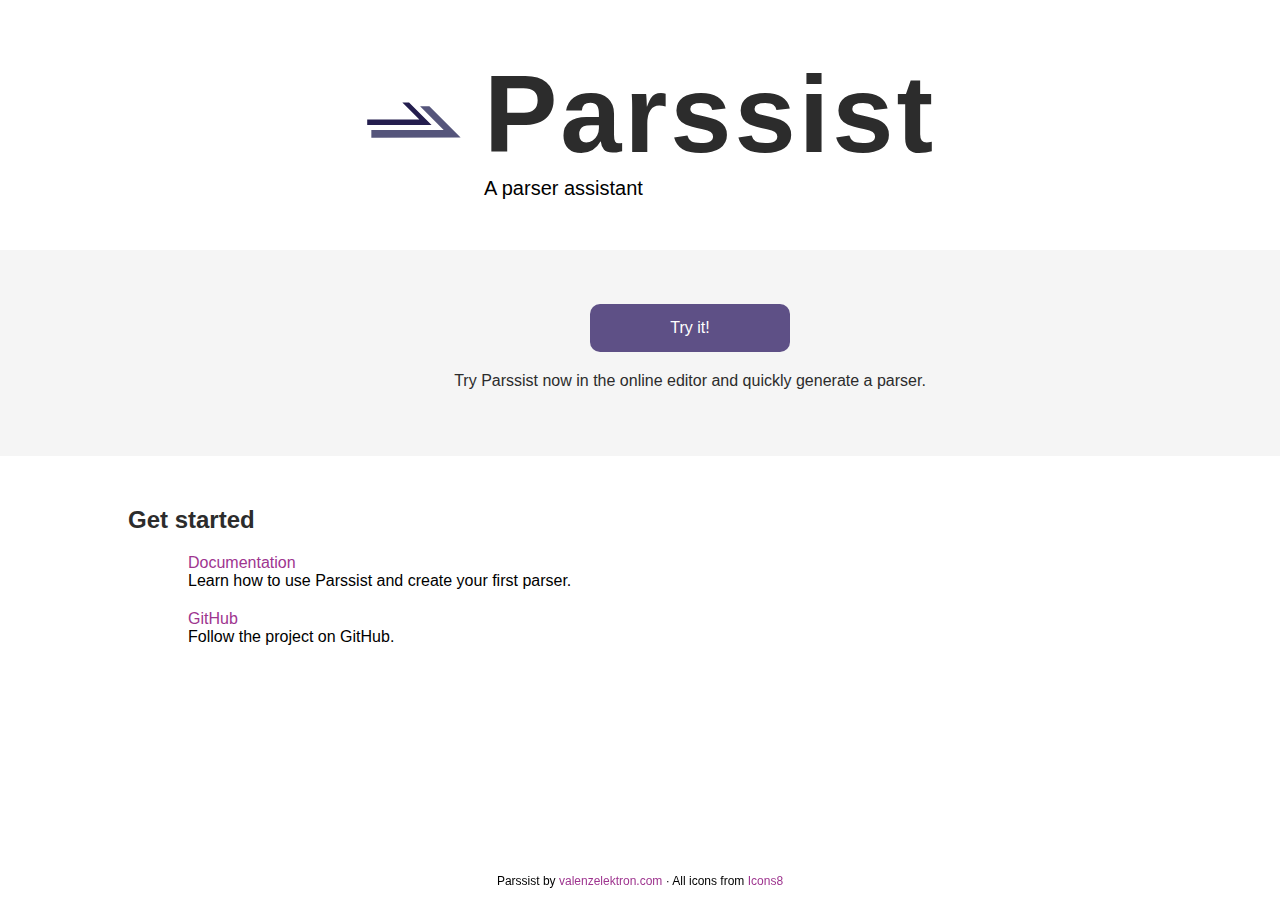
<file: web/index.html>
<!DOCTYPE html>
<html lang="en">
<head>
    <meta charset="UTF-8">
    <meta name="viewport" content="width=device-width, initial-scale=1.0">

    <title>Parssist</title>

    <link rel="shortcut icon" type="image/png" href="img/logo.png">

    <link rel="stylesheet" href="css/styles.css">
</head>
<body class="no-margin no-padding">
    <header>
        <div class="header-title main-title">
            <img class="header-title-element header-title-img" src="img/logo.svg">
            <div>
                <h1 class="header-title-element header-title-text">Parssist</h1>
                <p class="header-title-element header-title-desc">A parser assistant</p>
            </div>
        </div>
    </header>
    <main class="main-sections">
        <section class="no-margin try-it-section">
            <button onclick="window.location='parssist.html'">Try it!</button>
            <p>Try Parssist now in the online editor and quickly generate a parser.</p>
        </section>  

        <section class="get-started-section">
            <h2>Get started</h2>
            <ul>
                <li>
                    <a href="https://github.com/avatarluca/parssist/wiki/Documentation">Documentation</a>
                    <p>Learn how to use Parssist and create your first parser.</p>
                </li>
                <li>
                    <a href="https://github.com/avatarluca/parssist">GitHub</a>
                    <p>Follow the project on GitHub.</p>
                </li>
            </ul>
        </section>  
    </main>
    <footer>
        <p>
            Parssist by <a href="https://www.valenzelektron.com">valenzelektron.com</a> · All icons from <a href="https://icons8.com/">Icons8</a>  
        </p>
    </footer>
</body>
</html>
</file>
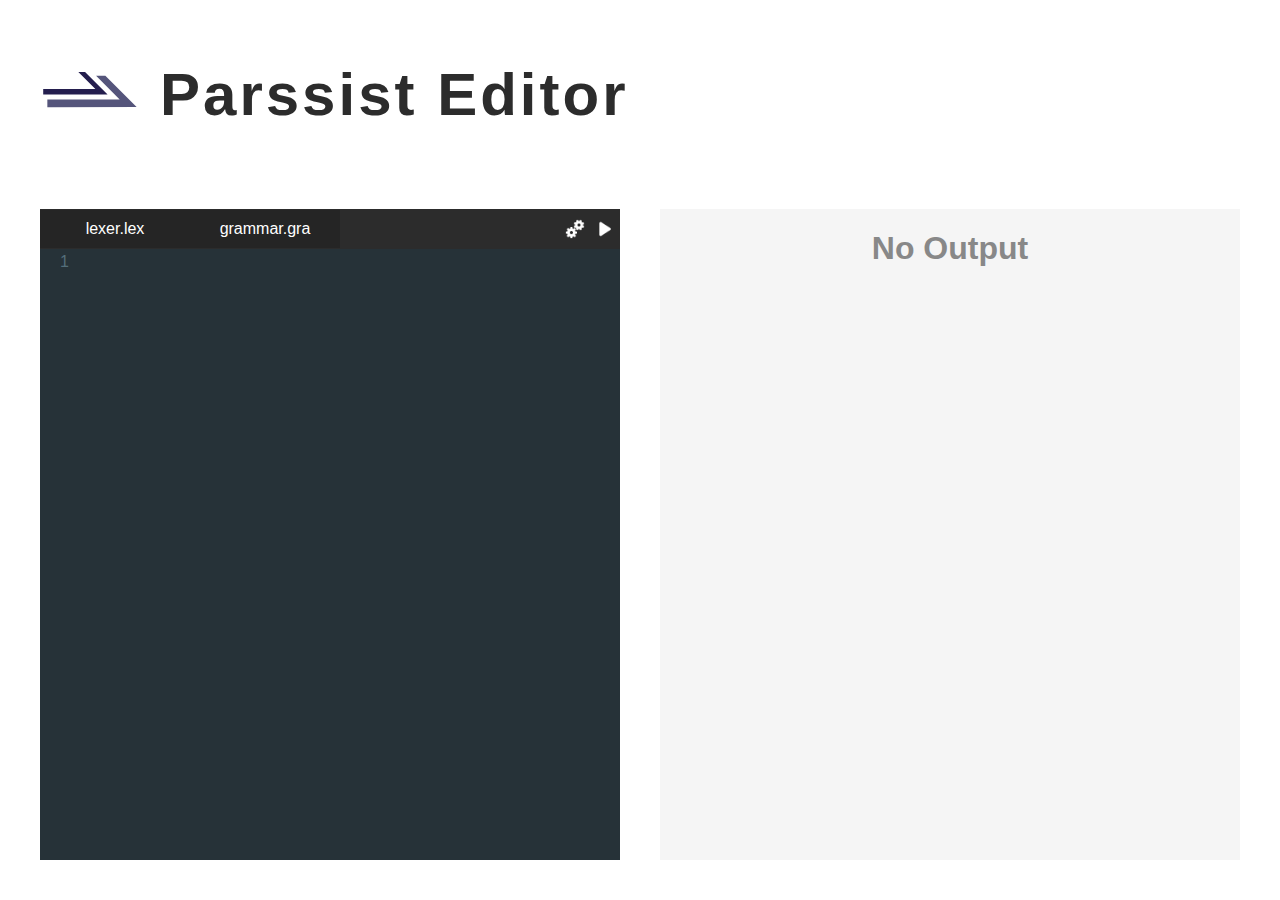
<file: web/parssist.html>
<!DOCTYPE html>
<html lang="en">
<head>
    <meta charset="UTF-8">
    <meta name="viewport" content="width=device-width, initial-scale=1.0">
    <meta http-equiv="Content-Type" content="text/html;charset=utf-8">

    <title>Parssist Editor</title>

    <link rel="shortcut icon" type="image/png" href="img/logo.png">

    <!-- D3 import -->
    <script src="libs/d3/d3.v7.min.js"></script>

    <!-- CodeMirror Import -->
    <link rel="stylesheet" href="libs/codemirror/codemirror.min.css">
    <link rel="stylesheet" href="libs/codemirror/material.min.css">
    <script src="libs/codemirror/codemirror.min.js"></script>
    <script src="libs/codemirror/javascript.min.js"></script>
    <script src="libs/codemirror/clike.min.js"></script>

    <link rel="stylesheet" href="css/styles.css">
    <link rel="stylesheet" href="css/parssist.css">

    <script type="text/javascript" charset="utf-8" src="js/parssist/output/parsetree.js"></script>
    <script type="text/javascript" charset="utf-8" src="js/parssist/runner/java/wasm/app.wasm-runtime.js"></script>
    <script type="module" src="js/parssist/index.js"></script>
</head>
<body>
    <header>
        <div class="header-title">
            <img class="header-title-element header-title-img" src="img/logo.svg">
            <h1 class="header-title-element header-title-text">Parssist Editor</h1>
        </div>
    </header>

    <main>
        <section id="editor" class="parssist-main">
            <div class="navigation">
                <div class="file-navigation">
                    <button id="open-lexer">lexer.lex</button>
                    <button id="open-grammar">grammar.gra</button>
                </div>
                <div class="run-navigation">
                    <button id="open-settings"><img src="img/settings_icon.png"></button>
                    <button id="open-run"><img src="img/play_icon.png"></button>
                </div>
            </div>
            <textarea class="scrollbar" id="codeboard"></textarea>
        </section>
        <section id="settings" class="parssist-main">
            <div class="settings-navigation">
                <button id="close-settings"><img src="img/code_icon.png"></button>
                <button id="open-samples"><img src="img/sample_icon.png"></button>
            </div>
            <div class="settings-content">
                <div class="settings-content-algorithm">
                    <h2>Parse Algorithm</h2>
                    <p>Choose the algorithm, which the generated parser should use.</p>
                    <form id="algorithm-form">
                        <div>
                            <input checked type="radio" id="algorithm-auto" name="parse-algorithm" value="auto">
                            <label for="algorithm-auto">auto</label>
                            <div class="tooltip">
                                <img class="question-mark" id="help-algorithm-auto" src="img/question_icon.png">
                                <span class="tooltiptext">This setting allows the generator to decide for itself which algorithm is best / easiest for the grammar entered.</span>
                            </div>
                            <br>
                        </div>
                        <div>
                            <input type="radio" id="algorithm-ll1" name="parse-algorithm" value="ll1">
                            <label for="algorithm-ll1">LL(1)</label>
                            <div class="tooltip">
                                <img class="question-mark" id="help-algorithm-auto" src="img/question_icon.png">
                                <span class="tooltiptext">The generated parser can determine languages that can be defined with an LL(1) grammar. It is a deterministic pushdown automaton which uses a parse table and is therefore (optimized) non-recursive. It therefore applies a top-down syntax analysis.</span>
                            </div>
                        </div>
                        <div>
                            <input type="radio" id="algorithm-slr1" name="parse-algorithm" value="slr1">
                            <label for="algorithm-slr1">SLR(1)</label>
                            <div class="tooltip">
                                <img class="question-mark" id="help-algorithm-auto" src="img/question_icon.png">
                                <span class="tooltiptext">Using a bottom-up analysis strategy (the simplest algorithm in the LR family).</span>
                            </div>
                        </div>
                    </form>
                </div>
            </div>
            <div class="settings-content-output">
                <h2>Output</h2>
                <h3>Format</h3>
                <form>
                    <input checked type="checkbox" id="output-parsetree" name="output-parsetree" value="parsetree">
                    <label for="output-parsetree">Parsetree</label><br>
                    <input checked type="checkbox" id="output-tokentable" name="output-tokentable" value="tokentable">
                    <label for="output-tokentable">Tokentable</label><br>
                    <input checked type="checkbox" id="output-validation" name="output-validation" value="validation">
                    <label for="output-validation">Validation</label><br>
                </form>
                <h3>Generated Code</h3>
                <form>
                    <lable>Select the output language:</lable>
                    <select id="output-language" name="output-language">
                        <option value="Java14">Java (> 14)</option>
                    </select>
                </form>
                <br />
                <form>
                    <lable>Parser name:</lable>
                    <input type="text" id="parser-name" name="parser-name" value="Parser">
                    <br />
                    <lable>Module name:</lable>
                    <input type="text" id="module-name" name="module-name" value="parssist.Parser">
                </form>
            </div>  
        </section>
        <section id="output" class="parssist-main scrollbar">
            <div id="output-banner">
                <h1 id="output-banner-no-output">No Output</h1>
            </div>
            <div id="results" class="scrollbar">
                <div id="validation">
                    <p id="validation-title">Input</p>
                    <p id="validation-board"></p>
                </div>
                <div id="parsetree">
                    <div class="navigation parsetree-navigation-board">
                        <div class="parsetree-navigation">
                            <button id="open-download-json"><img src="img/download_icon.png"></button>
                        </div>
                    </div>
                    <p id="parsetree-title">Parse Tree</p>
                    <div id="parsetree-board"></div>
                </div>
                <div id="tokentable">
                    <table id="tokentable-lex">
                        <tbody id="tokentable-lex-body">
                            <caption>
                                Tokentype lex list
                            </caption>
                            <tr class="table-head">
                                <td>pos</td>
                                <td>type</td>
                                <td>regex</td>
                                <td>priority</td>
                                <td>ignore</td>
                            </tr>
                        </tbody>
                    </table>
                    <table id="tokentable-tokens">
                        <tbody id="tokentable-tokens-body">
                            <caption>
                                Tokens with ignorables list
                            </caption>
                            <tr class="table-head">
                                <td>pos</td>
                                <td>type</td>
                                <td>symbol</td>
                            </tr>
                        </tbody>
                    </table>
                </div>
                <div id="generator">
                    <div class="navigation generator-navigation">
                        <div class="parser-navigation">
                            <button id="open-download"><img src="img/download_icon.png"></button>
                        </div>
                        <p>Generated Parser</p>
                    </div>
                    <textarea id="outputboard" class="scrollbar"></textarea>
                </div>
            </div>
        </section>
    </main>

    <div id="saveModal" class="modal">
        <div class="modal-content">
            <span class="close">&times;</span>
            <p>Do you want to save the lexer- and grammarcode as files?</p>
            <button id="saveChanges">Save</button>
            <button id="discardChanges">Discard</button>
        </div>
    </div>

    <div id="samplesChooser" class="modal">
        <div class="samples-modal">
            <h1 class="samples-modal-title">Choose a sample</h1>
            <p class="samples-modal-desc">To test parssist quickly you can use one of the following samples.</p>
            <table class="sample-option" id="open-sample-1">
                <tbody>
                    <caption>
                        Parenthesis checker
                    </caption>
                    <tr>
                        <td>
                            <textarea class="lex-sample scrollbar" id="lex-sample-1"></textarea>
                        </td>
                        <td>
                            <textarea class="grammar-sample scrollbar" id="gra-sample-1"></textarea>
                        </td>
                    </tr>
                    <tr>
                        <td>
                            <p>
                                An LL(1) grammar of balanced parentheses. 
                            </p>
                        </td>
                    </tr>
                </tbody>
            </table>
            <table class="sample-option" id="open-sample-2">
                <tbody>
                    <caption>
                        Arithmetic expressions 1
                    </caption>
                    <tr>
                        <td>
                            <textarea class="lex-sample scrollbar" id="lex-sample-2"></textarea>
                        </td>
                        <td>
                            <textarea class="grammar-sample scrollbar" id="gra-sample-2"></textarea>
                        </td>
                    </tr>
                    <tr>
                        <td>
                            <p>
                                An Addition and multiplication recognizer. This example comes from the dreaded <a href="https://suif.stanford.edu/dragonbook/">Dragonbook</a>.
                            </p>
                        </td>
                    </tr>
                </tbody>
            </table>
            <table class="sample-option" id="open-sample-3">
                <tbody>
                    <caption>
                        If-Then-Else structures
                    </caption>
                    <tr>
                        <td>
                            <textarea class="lex-sample scrollbar" id="lex-sample-3"></textarea>
                        </td>
                        <td>
                            <textarea class="grammar-sample scrollbar" id="gra-sample-3"></textarea>
                        </td>
                    </tr>
                    <tr>
                        <td>
                            <p>
                                A non-LL(1) grammar to parse the if-then-else condition. This example comes from the dreaded <a href="https://suif.stanford.edu/dragonbook/">Dragonbook</a>.
                            </p>
                        </td>
                    </tr>
                </tbody>
            </table>
            <table class="sample-option" id="open-sample-4">
                <tbody>
                    <caption>
                        Arithmetic expressions 2
                    </caption>
                    <tr>
                        <td>
                            <textarea class="lex-sample scrollbar" id="lex-sample-4"></textarea>
                        </td>
                        <td>
                            <textarea class="grammar-sample scrollbar" id="gra-sample-4"></textarea>
                        </td>
                    </tr>
                    <tr>
                        <td>
                            <p>
                                A SLR(1) and non-LL(1) grammar to parse the arithmetic operations. This example comes from the dreaded <a href="https://suif.stanford.edu/dragonbook/">Dragonbook</a>.
                            </p>
                        </td>
                    </tr>
                </tbody>
            </table>
        </div>
    </div>

    <script>
        const output = CodeMirror.fromTextArea(document.getElementById('outputboard'), {
            lineNumbers: true,
            mode: "text/x-java",
            theme: "material"
        });
    </script>
    
    <!-- Runners -->
    <script src="js/parssist/runner/java/runner.js"></script>
</body>
</html>
</file>
<file: web/css/styles.css>
/*
    GLOBAL
*/

* {
    font-family: "stratum","Arial Narrow","Trebuchet MS",sans-serif;
}

a {
    text-decoration: none;
    color: #9E358F;
}

body {
    overflow-x: hidden;
}

ul {
    list-style-type: none;
    margin: 0;
}
li p {
    margin: 0;
}
li {
    margin: 20px;
}






/*
    HEADER
*/

header {
    display: flex;
    flex-direction: column; 
    justify-content: center; 
    overflow-x: hidden;
    width: 100%;
}

header h1 {
    font-size: 50px;
    letter-spacing: 3px;
    color: #2c2c2c;
}

.header-title, .header-title-element {
    display: flex;
    flex-direction: row;
}

.header-title-text {
    font-weight: bold;
    margin: 20px;
    font-size: 60px;
}

header {
    margin-bottom: 0px;
}

.main-title{
    margin: 0 auto;
    margin-top: 50px;
    margin-bottom: 50px;
}

.main-title h1 {
    font-size: 110px !important;
    font-weight: bold;
    margin: 0;
}

.main-title img {
    margin: 20px
}

.header-title-desc {
    font-size: 20px;
    margin: 0px;
}

.get-started-section h2 {
    color: #2c2c2c;
}
.get-started-section {
    width: 80%;
    margin: 0 auto;
    margin-top: 50px;
}




/* 
    MAIN
*/

button {
    background-color: #5E5086;
    border: none;
    font-family: "stratum","Arial Narrow","Trebuchet MS",sans-serif;
    color: white;
    padding: 15px 32px;
    text-align: center;
    text-decoration: none;
    display: inline-block;
    font-size: 16px;
    margin: 4px 2px;
    cursor: pointer;
    border-radius: 10px;
    width: 200px;
}
.try-it-section {
    width: 100%;
    background-color: #F5F5F5;
    display: flex;
    flex-direction: column;
    justify-content: center;
    align-items: center;
    margin-top: 50px;
    margin-bottom: 50px;
    padding: 50px;
}
.try-it-section p {
    color: #2c2c2c;
}
.no-margin {
    margin: 0;
}
.no-padding {
    padding: 0;
}





/*
    FOOTER
*/

footer {
    position: fixed;
    bottom: 0px;
    width: 100%;
    text-align: center; 
    margin: 0px;
}

footer p {
    font-size: 12px;
}
</file>
<file: web/css/parssist.css>
/*
    MAIN
*/

html, body {
    height: 100%;
    margin: 0;
    overflow: hidden;
}

header, main, footer, .header-title {
    margin: 20px;
}

body {
    display: flex;
    flex-direction: column;
    overflow: hidden;
}

main {
    flex: 1;
    display: flex;
    flex-direction: row;
    align-items: stretch;
    height: 100%;
    /* background-color: #f5f5f5; */
    overflow: hidden;
}

#settings, #results, #output-banner-loading {
    display: none;
}

.parssist-main {
    flex: 1;
    box-sizing: border-box;
    margin: 20px;
}

main {
    margin-top: 0px;
}

/* scrollbar */
.scrollbar::-webkit-scrollbar-track {
	-webkit-box-shadow: inset 0 0 6px rgba(0,0,0,0.3);
	background-color: #F5F5F5;
}

.scrollbar::-webkit-scrollbar {
	width: 10px;
	background-color: #F5F5F5;
}

.scrollbar::-webkit-scrollbar-thumb {
	background-color: #000000;
	border: 2px solid #555555;
}






/*
    EDITOR
*/

.CodeMirror-scroll span {
    font-family: 'Courier New', Courier, monospace;
}

.cm-grammar-empty {
    color: rgb(145, 69, 66); 
    font-weight: bold;
}
.cm-grammar-comment {
    color: rgb(79, 129, 79);
}
.cm-grammar-operator {
    color: rgb(71, 103, 172);
}
.cm-grammar-non-terminal {
    color: rgb(223, 215, 103);
    font-weight: bold;
}

.cm-lexer-comment {
    color: rgb(79, 129, 79);
}
.cm-lexer-regex {
    color: rgb(196, 120, 110);
}
.cm-lexer-operator {
    color: rgb(71, 103, 172);
}
.cm-lexer-token {
    color: rgb(0, 145, 125);
    font-weight: bold;
}


main section {
    display: flex;
    flex-direction: column;
}
#editor .CodeMirror, #editor .CodeMirror-scroll {
    display: flex;
    flex-grow: 1;
}
.navigation {
    height: 40px;
    display: flex;
    flex-direction: row;
    align-items: center;
    background-color: #2c2c2c;
    margin: 0px;
}
.file-navigation {
    flex: 1;
    display: flex;
    flex-direction: row;
    align-items: center;
    margin: 0px;
}
.file-navigation button {
    padding: 10px;
    width: 150px;
    border: none;
    border-radius: 0px;
    background-color: #252525;
    margin: 0px;
}
.file-navigation button, .run-navigation div, .parser-navigation button, .parsetree-navigation button {
    cursor: pointer;
} 
.file-navigation button:hover {
    background-color: #888888;
}

.run-navigation {
    float: left;
    display: flex;
    flex-direction: row;
    margin: 0px;
    padding: 0px;
}
.run-navigation button, .settings-navigation button, .parser-navigation button, .parsetree-navigation button {
    width: fit-content;
    margin: 5px;
    padding: 0px;
}
.run-navigation button img, .settings-navigation button img, .parser-navigation button img, .parsetree-navigation button img {
    width: 20px;
    height: 20px;
    align-items: center;
    justify-content: center;
    display: flex;
}
.run-navigation button, .settings-navigation button, .parser-navigation button, .parsetree-navigation button {
    background-color: transparent;
}
#open-settings img:hover, #open-run img:hover, #open-download img:hover, #close-settings img:hover, #open-samples img:hover {
    width: 22px;
    height: 22px;
}
.settings-content-algorithm form, .settings-content-algorithm input, .settings-content-algorithm label, .settings-content-algorithm div {
    display: flex;
}
.settings-content-algorithm form {
    flex-direction: column;
}
.question-mark {
    width: 20px;
    height: 20px;
    margin: 0px;
    margin-left: 5px;
    padding: 0px;
    cursor: pointer;
}
.question-mark:hover {
    opacity: 0.3;
}
.tooltip {
    position: relative;
    display: inline-block;
}
.tooltip .tooltiptext {
    visibility: hidden;
    width: 200px;
    background-color: black;
    opacity: 0.7;
    color: #fff;
    text-align: center;
    border-radius: 4px;
    padding: 10px;
    position: absolute;
    margin-left: 50px;
}
.tooltip:hover .tooltiptext {
    visibility: visible;
}






/*
    MODAL
*/
.modal {
    display: none;
    position: fixed;
    top: 0;
    left: 0;
    width: 100%;
    height: 100%;
    background-color: rgba(0,0,0,0.5);
    z-index: 1000;
}

.modal-content {
    position: absolute;
    top: 50%;
    left: 50%;
    transform: translate(-50%, -50%);
    background-color: #fff;
    padding: 20px;
    text-align: center;
}

.close {
    position: absolute;
    top: 10px;
    right: 10px;
    cursor: pointer;
}






/*
    OUTPUT
*/

#output {
    overflow: hidden;
    box-sizing: border-box;
}
#output-banner, #parsetree, #tokentable, #validation {
    background-color: #f5f5f5;
    height: 100%;
    text-align: center;
}
#parsetree, #generator, #tokentable, #validation {
    margin-bottom: 20px;
}
#output-banner h1 {
    color: #888888;
}
#results {
    flex-direction: column;
    overflow: scroll;
    overflow-x: hidden;
    padding: 20px;
}
#parsetree, #validation, #generator, #generator .CodeMirror, #generator .CodeMirror-scroll, #tokentable {
    flex-direction: column;
    display: flex;
}
#tokentable table {
    margin: 10px;
}
table, tr, td, caption {
    border-collapse: collapse;
    margin-top: 20px;
    border: 2px solid #888888;
}
.generator-navigation {
    text-align: center;
}
.generator-navigation p {
    color: white;
    width: 100%;
    font-weight: bold;
}

#samplesChooser {
    overflow: scroll;
    height: 100%;
    width: 100%;
    background-color: rgb(255, 255, 255);
}
#samplesChooser table, #samplesChooser tr, #samplesChooser td, #samplesChooser caption, #samplesChooser td, #samplesChooser tr {
    border: 0px;
    border-collapse: initial;
}
.samples-modal, .samples-modal table {
    width: 80%;
    margin: 0 auto;
    background-color: #f5f5f5;
    overflow: scroll;
}
.sample-option {
    margin: 50px;
    padding: 20px;
}
.sample-option:hover {
    background-color: #26047544;
    cursor: pointer;
}
#samplesChooser td, #samplesChooser .CodeMirror-scroll, #samplesChooser .CodeMirror, #samplesChooser textarea, #samplesChooser .CodeMirror-scroll span {
    width: 500px;
   
}
#samplesChooser caption {
    font-weight: bold;
    font-size: 20px;
    margin-bottom: 20px;
    text-align: left;
}
.samples-modal-title, .samples-modal-desc { 
    margin: 20px;
    text-align: center;
}
</file>
<file: web/libs/codemirror/codemirror.min.css>
.CodeMirror{font-family:monospace;height:300px;color:#000;direction:ltr}.CodeMirror-lines{padding:4px 0}.CodeMirror pre.CodeMirror-line,.CodeMirror pre.CodeMirror-line-like{padding:0 4px}.CodeMirror-gutter-filler,.CodeMirror-scrollbar-filler{background-color:#fff}.CodeMirror-gutters{border-right:1px solid #ddd;background-color:#f7f7f7;white-space:nowrap}.CodeMirror-linenumber{padding:0 3px 0 5px;min-width:20px;text-align:right;color:#999;white-space:nowrap}.CodeMirror-guttermarker{color:#000}.CodeMirror-guttermarker-subtle{color:#999}.CodeMirror-cursor{border-left:1px solid #000;border-right:none;width:0}.CodeMirror div.CodeMirror-secondarycursor{border-left:1px solid silver}.cm-fat-cursor .CodeMirror-cursor{width:auto;border:0!important;background:#7e7}.cm-fat-cursor div.CodeMirror-cursors{z-index:1}.cm-fat-cursor-mark{background-color:rgba(20,255,20,.5);-webkit-animation:blink 1.06s steps(1) infinite;-moz-animation:blink 1.06s steps(1) infinite;animation:blink 1.06s steps(1) infinite}.cm-animate-fat-cursor{width:auto;border:0;-webkit-animation:blink 1.06s steps(1) infinite;-moz-animation:blink 1.06s steps(1) infinite;animation:blink 1.06s steps(1) infinite;background-color:#7e7}@-moz-keyframes blink{50%{background-color:transparent}}@-webkit-keyframes blink{50%{background-color:transparent}}@keyframes blink{50%{background-color:transparent}}.cm-tab{display:inline-block;text-decoration:inherit}.CodeMirror-rulers{position:absolute;left:0;right:0;top:-50px;bottom:0;overflow:hidden}.CodeMirror-ruler{border-left:1px solid #ccc;top:0;bottom:0;position:absolute}.cm-s-default .cm-header{color:#00f}.cm-s-default .cm-quote{color:#090}.cm-negative{color:#d44}.cm-positive{color:#292}.cm-header,.cm-strong{font-weight:700}.cm-em{font-style:italic}.cm-link{text-decoration:underline}.cm-strikethrough{text-decoration:line-through}.cm-s-default .cm-keyword{color:#708}.cm-s-default .cm-atom{color:#219}.cm-s-default .cm-number{color:#164}.cm-s-default .cm-def{color:#00f}.cm-s-default .cm-variable-2{color:#05a}.cm-s-default .cm-type,.cm-s-default .cm-variable-3{color:#085}.cm-s-default .cm-comment{color:#a50}.cm-s-default .cm-string{color:#a11}.cm-s-default .cm-string-2{color:#f50}.cm-s-default .cm-meta{color:#555}.cm-s-default .cm-qualifier{color:#555}.cm-s-default .cm-builtin{color:#30a}.cm-s-default .cm-bracket{color:#997}.cm-s-default .cm-tag{color:#170}.cm-s-default .cm-attribute{color:#00c}.cm-s-default .cm-hr{color:#999}.cm-s-default .cm-link{color:#00c}.cm-s-default .cm-error{color:red}.cm-invalidchar{color:red}.CodeMirror-composing{border-bottom:2px solid}div.CodeMirror span.CodeMirror-matchingbracket{color:#0b0}div.CodeMirror span.CodeMirror-nonmatchingbracket{color:#a22}.CodeMirror-matchingtag{background:rgba(255,150,0,.3)}.CodeMirror-activeline-background{background:#e8f2ff}.CodeMirror{position:relative;overflow:hidden;background:#fff}.CodeMirror-scroll{overflow:scroll!important;margin-bottom:-50px;margin-right:-50px;padding-bottom:50px;height:100%;outline:0;position:relative}.CodeMirror-sizer{position:relative;border-right:50px solid transparent}.CodeMirror-gutter-filler,.CodeMirror-hscrollbar,.CodeMirror-scrollbar-filler,.CodeMirror-vscrollbar{position:absolute;z-index:6;display:none;outline:0}.CodeMirror-vscrollbar{right:0;top:0;overflow-x:hidden;overflow-y:scroll}.CodeMirror-hscrollbar{bottom:0;left:0;overflow-y:hidden;overflow-x:scroll}.CodeMirror-scrollbar-filler{right:0;bottom:0}.CodeMirror-gutter-filler{left:0;bottom:0}.CodeMirror-gutters{position:absolute;left:0;top:0;min-height:100%;z-index:3}.CodeMirror-gutter{white-space:normal;height:100%;display:inline-block;vertical-align:top;margin-bottom:-50px}.CodeMirror-gutter-wrapper{position:absolute;z-index:4;background:0 0!important;border:none!important}.CodeMirror-gutter-background{position:absolute;top:0;bottom:0;z-index:4}.CodeMirror-gutter-elt{position:absolute;cursor:default;z-index:4}.CodeMirror-gutter-wrapper ::selection{background-color:transparent}.CodeMirror-gutter-wrapper ::-moz-selection{background-color:transparent}.CodeMirror-lines{cursor:text;min-height:1px}.CodeMirror pre.CodeMirror-line,.CodeMirror pre.CodeMirror-line-like{-moz-border-radius:0;-webkit-border-radius:0;border-radius:0;border-width:0;background:0 0;font-family:inherit;font-size:inherit;margin:0;white-space:pre;word-wrap:normal;line-height:inherit;color:inherit;z-index:2;position:relative;overflow:visible;-webkit-tap-highlight-color:transparent;-webkit-font-variant-ligatures:contextual;font-variant-ligatures:contextual}.CodeMirror-wrap pre.CodeMirror-line,.CodeMirror-wrap pre.CodeMirror-line-like{word-wrap:break-word;white-space:pre-wrap;word-break:normal}.CodeMirror-linebackground{position:absolute;left:0;right:0;top:0;bottom:0;z-index:0}.CodeMirror-linewidget{position:relative;z-index:2;padding:.1px}.CodeMirror-rtl pre{direction:rtl}.CodeMirror-code{outline:0}.CodeMirror-gutter,.CodeMirror-gutters,.CodeMirror-linenumber,.CodeMirror-scroll,.CodeMirror-sizer{-moz-box-sizing:content-box;box-sizing:content-box}.CodeMirror-measure{position:absolute;width:100%;height:0;overflow:hidden;visibility:hidden}.CodeMirror-cursor{position:absolute;pointer-events:none}.CodeMirror-measure pre{position:static}div.CodeMirror-cursors{visibility:hidden;position:relative;z-index:3}div.CodeMirror-dragcursors{visibility:visible}.CodeMirror-focused div.CodeMirror-cursors{visibility:visible}.CodeMirror-selected{background:#d9d9d9}.CodeMirror-focused .CodeMirror-selected{background:#d7d4f0}.CodeMirror-crosshair{cursor:crosshair}.CodeMirror-line::selection,.CodeMirror-line>span::selection,.CodeMirror-line>span>span::selection{background:#d7d4f0}.CodeMirror-line::-moz-selection,.CodeMirror-line>span::-moz-selection,.CodeMirror-line>span>span::-moz-selection{background:#d7d4f0}.cm-searching{background-color:#ffa;background-color:rgba(255,255,0,.4)}.cm-force-border{padding-right:.1px}@media print{.CodeMirror div.CodeMirror-cursors{visibility:hidden}}.cm-tab-wrap-hack:after{content:''}span.CodeMirror-selectedtext{background:0 0}
</file>
<file: web/libs/codemirror/material.min.css>
.cm-s-material.CodeMirror{background-color:#263238;color:#eff}.cm-s-material .CodeMirror-gutters{background:#263238;color:#546e7a;border:none}.cm-s-material .CodeMirror-guttermarker,.cm-s-material .CodeMirror-guttermarker-subtle,.cm-s-material .CodeMirror-linenumber{color:#546e7a}.cm-s-material .CodeMirror-cursor{border-left:1px solid #fc0}.cm-s-material div.CodeMirror-selected{background:rgba(128,203,196,.2)}.cm-s-material.CodeMirror-focused div.CodeMirror-selected{background:rgba(128,203,196,.2)}.cm-s-material .CodeMirror-line::selection,.cm-s-material .CodeMirror-line>span::selection,.cm-s-material .CodeMirror-line>span>span::selection{background:rgba(128,203,196,.2)}.cm-s-material .CodeMirror-line::-moz-selection,.cm-s-material .CodeMirror-line>span::-moz-selection,.cm-s-material .CodeMirror-line>span>span::-moz-selection{background:rgba(128,203,196,.2)}.cm-s-material .CodeMirror-activeline-background{background:rgba(0,0,0,.5)}.cm-s-material .cm-keyword{color:#c792ea}.cm-s-material .cm-operator{color:#89ddff}.cm-s-material .cm-variable-2{color:#eff}.cm-s-material .cm-type,.cm-s-material .cm-variable-3{color:#f07178}.cm-s-material .cm-builtin{color:#ffcb6b}.cm-s-material .cm-atom{color:#f78c6c}.cm-s-material .cm-number{color:#ff5370}.cm-s-material .cm-def{color:#82aaff}.cm-s-material .cm-string{color:#c3e88d}.cm-s-material .cm-string-2{color:#f07178}.cm-s-material .cm-comment{color:#546e7a}.cm-s-material .cm-variable{color:#f07178}.cm-s-material .cm-tag{color:#ff5370}.cm-s-material .cm-meta{color:#ffcb6b}.cm-s-material .cm-attribute{color:#c792ea}.cm-s-material .cm-property{color:#c792ea}.cm-s-material .cm-qualifier{color:#decb6b}.cm-s-material .cm-type,.cm-s-material .cm-variable-3{color:#decb6b}.cm-s-material .cm-error{color:#fff;background-color:#ff5370}.cm-s-material .CodeMirror-matchingbracket{text-decoration:underline;color:#fff!important}
</file>
